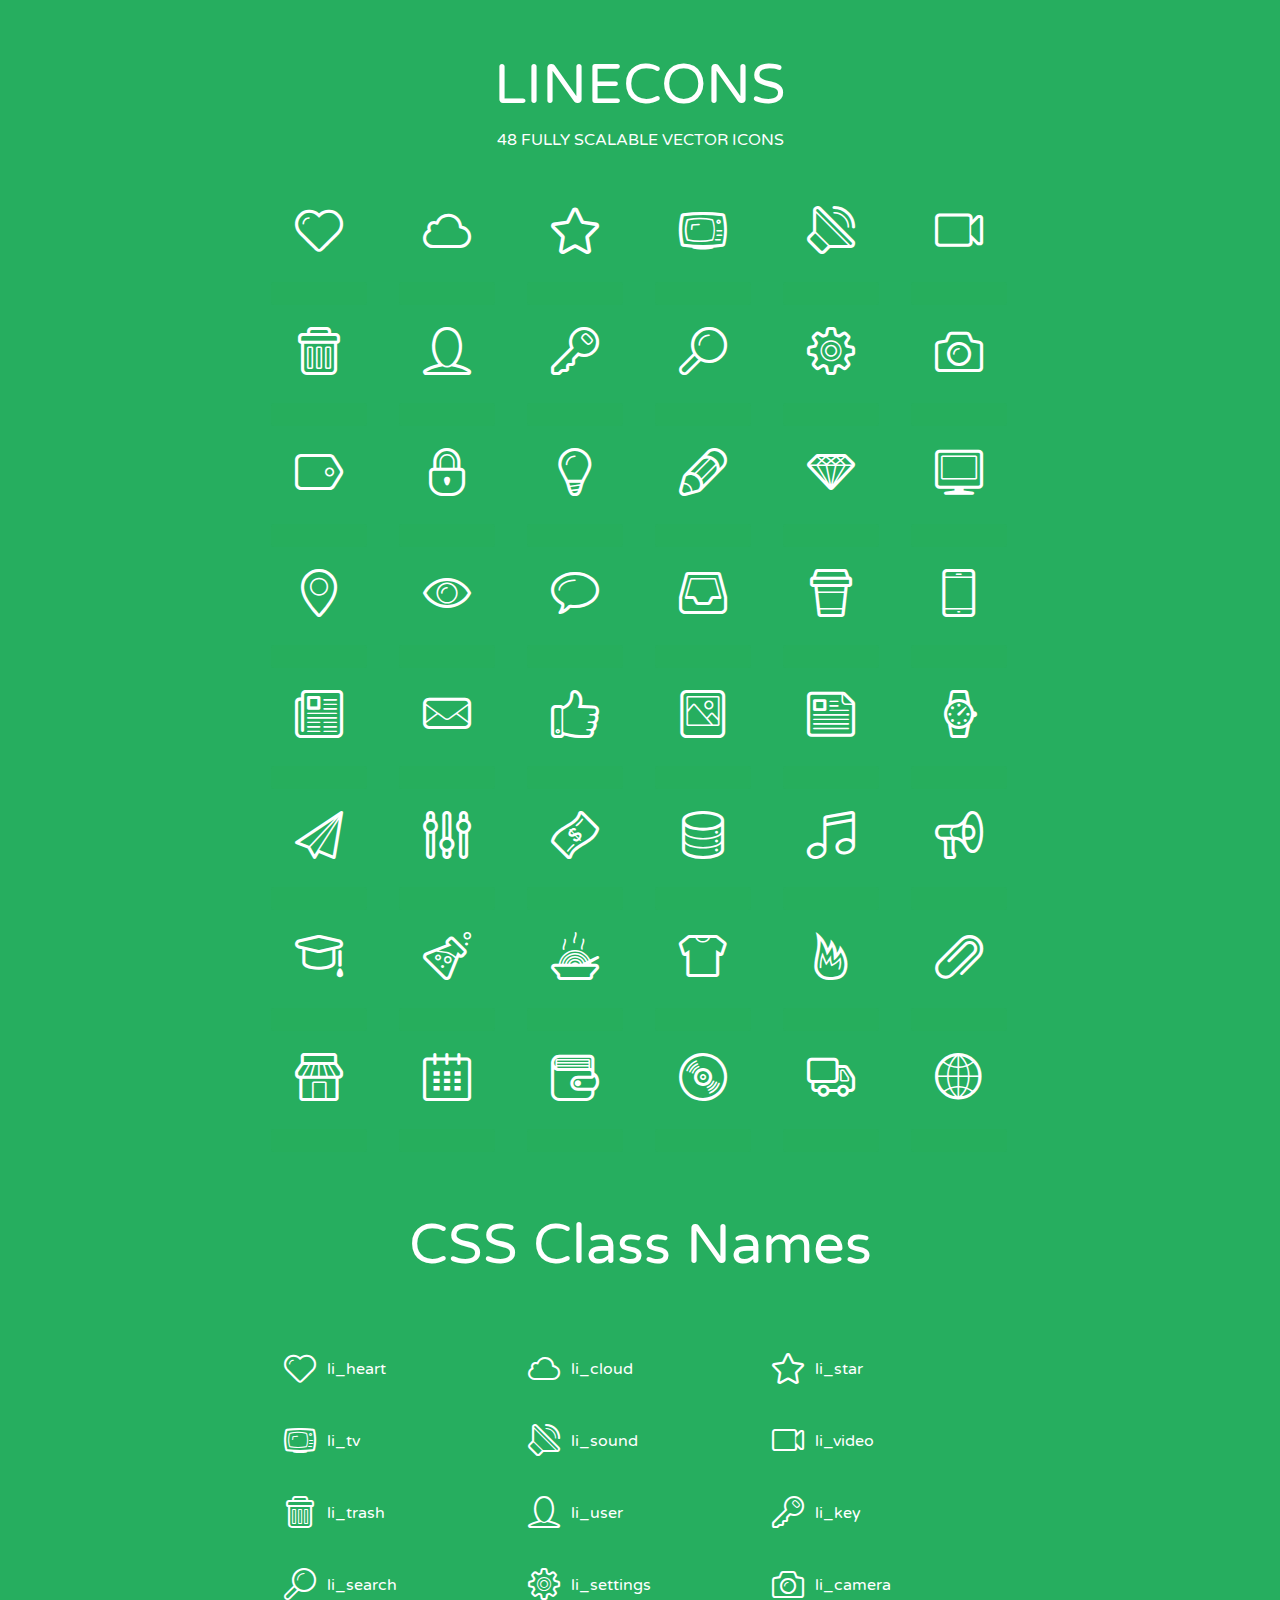
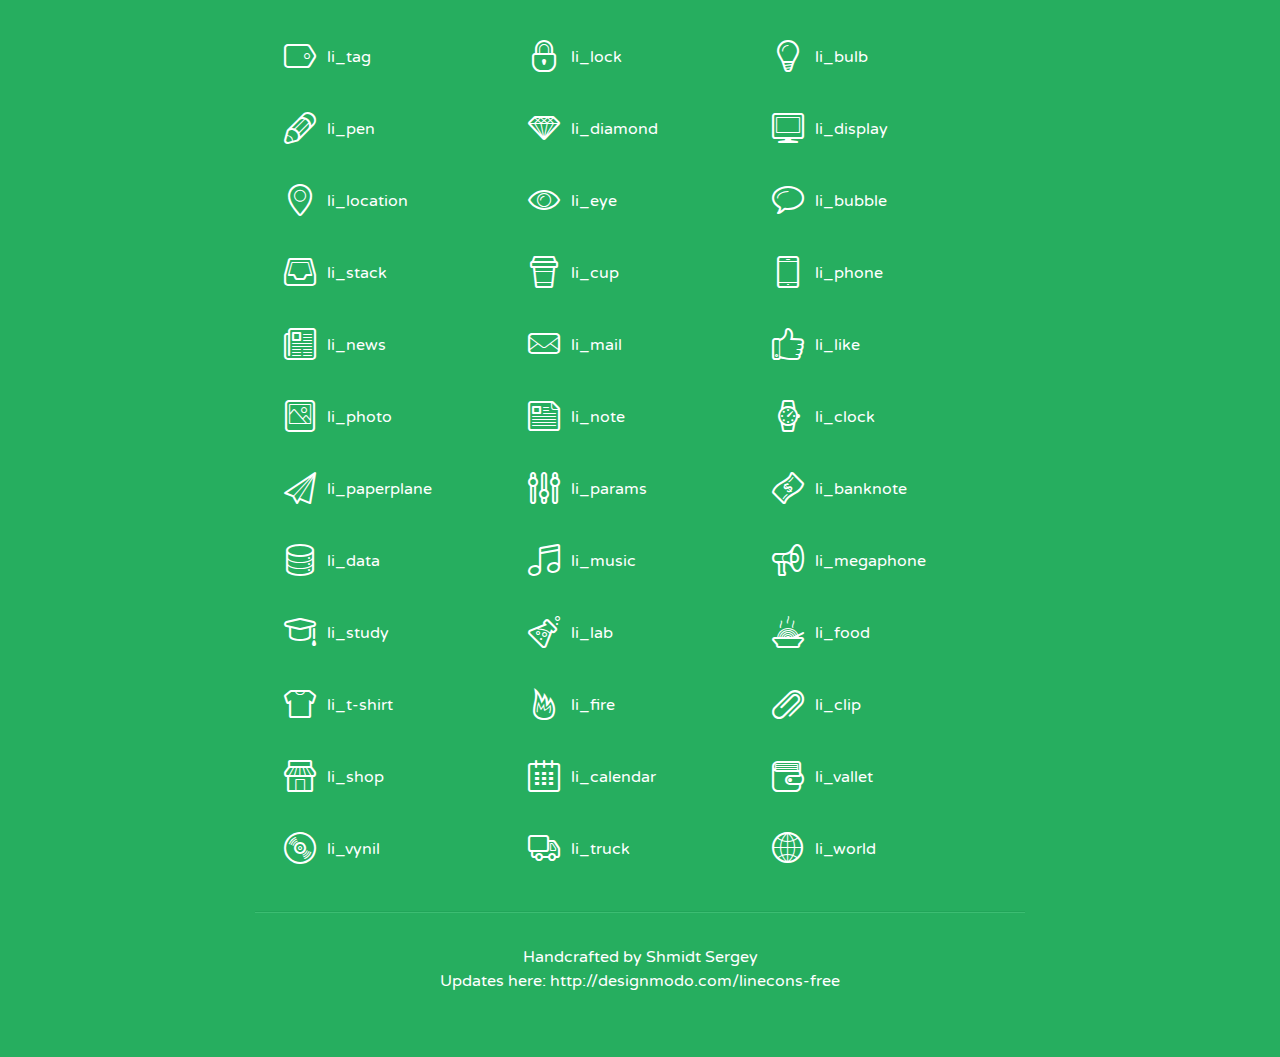
<file: MainActivity/lineicons/index.html>
<!doctype html>
<html>
<head>
<title>LINECONS - 48 Fully Scalable Vector Icons</title>
<link rel="stylesheet" href="style.css" />
<link href='http://fonts.googleapis.com/css?family=Varela+Round' rel='stylesheet' type='text/css'>
<!--[if lte IE 7]><script src="lte-ie7.js"></script><![endif]-->

<!-- 

Thanks http://icomoon.io/app/ for amazing service!

-->


<style>
	section, header, footer {display: block;}
	body {
		font-family: 'Varela Round', sans-serif;
		color: #333333;
		line-height: 1.5;
		font-size: 16px;
		background:#26ae5f;
		color:white;
		-moz-text-shadow: 0 1px 1px rgba(0, 0, 0, 0.21);
		-webkit-text-shadow: 0 1px 1px rgba(0, 0, 0, 0.21);
	}
	* {
		-moz-box-sizing: border-box;
		-webkit-box-sizing: border-box;
		box-sizing: border-box;
		margin: 0;
		padding: 0;
	}
	.glyph {
		float: left;
		text-align: center;
		padding: .5em;
		margin: 0 .5em;
		width: 7em;
		border-radius: .375em;
		top:0;
		position:relative;
		-webkit-transition:0.2s ease-in;
		-o-transition:0.2s ease-in;
		-moz-transition:0.2s ease-in;
		-ie-transition:0.2s ease-in;
		transition:0.2s ease-in;
	}
	.glyph input {
		width: 100%;
		text-align: center;
		font-family: consolas, monospace;
		border-radius:3px;
		border:none;
		padding:4px;
		background:#26AE5C;
		color:#26AE5C;
		-webkit-transition:0.2s ease-in;
		-o-transition:0.2s ease-in;
		-moz-transition:0.2s ease-in;
		-ie-transition:0.2s ease-in;
		transition:0.2s ease-in;
	}
	.glyph:hover input {
		background:#26ae5f;
		padding:4px;
		color:#ffffff;
	}
	.glyph:hover {
		-webkit-transition: all 0.5s ease-out;
		background:#222821;
		color:#fff;
		text-shadow: none;
		-moz-text-shadow: none;
		-webkit-text-shadow: none;
		top:-5px;
		position:relative;
	}
	.glyph input, .mtm {
		margin-top: .75em;
	}
	.w-main {
		width: 770px;
		text-align:center;
	}
	.centered {
		margin-left: auto;
		margin-right: auto;
	}
	.fs1 {
		font-size: 3em;
	}
	header {
		margin: 2em 0;
		padding-bottom: .5em;
	}
	header h1 {
		font-size: 3.5em;
		font-weight: normal;
	}
	.clearfix:before, .clearfix:after { content: ""; display: table; }
	.clearfix:after, .clear { clear: both; }
	footer {
		margin: 2em 0;
		padding: 2em 0;
		border-top: 1px solid rgb(60, 189, 114);
		box-shadow: 0 -1px rgb(33, 165, 89);
	}
	a, a:visited {
		color: #ffffff; text-decoration:none;
	}
	a:hover, a:focus {color: #222821; text-decoration:none;}
	.box1 {
		display: inline-block;
		width: 14em;
		padding: .25em .5em;
		margin: .5em 1em .5em 0;
		text-align:left;
		
	}
	.box1 span { 
		font-size:2em;
		position: relative;
		top: 0.25em;
		margin-right: 0.1em;
	}
</style>
</head>
<body>
	<div class="w-main centered">
	<section class="mtm clearfix" id="glyphs">
	<header>
		<h1>LINECONS</h1>
		<p>48 FULLY SCALABLE VECTOR ICONS</p>
	</header>
	<div class="glyph">
		<div class="fs1" aria-hidden="true" data-icon="&#xe000;"></div>
		<input type="text" readonly="readonly" value="&amp;#xe000;" />
	</div>
	<div class="glyph">
		<div class="fs1" aria-hidden="true" data-icon="&#xe001;"></div>
		<input type="text" readonly="readonly" value="&amp;#xe001;" />
	</div>
	<div class="glyph">
		<div class="fs1" aria-hidden="true" data-icon="&#xe002;"></div>
		<input type="text" readonly="readonly" value="&amp;#xe002;" />
	</div>
	<div class="glyph">
		<div class="fs1" aria-hidden="true" data-icon="&#xe003;"></div>
		<input type="text" readonly="readonly" value="&amp;#xe003;" />
	</div>
	<div class="glyph">
		<div class="fs1" aria-hidden="true" data-icon="&#xe004;"></div>
		<input type="text" readonly="readonly" value="&amp;#xe004;" />
	</div>
	<div class="glyph">
		<div class="fs1" aria-hidden="true" data-icon="&#xe005;"></div>
		<input type="text" readonly="readonly" value="&amp;#xe005;" />
	</div>
	<div class="glyph">
		<div class="fs1" aria-hidden="true" data-icon="&#xe006;"></div>
		<input type="text" readonly="readonly" value="&amp;#xe006;" />
	</div>
	<div class="glyph">
		<div class="fs1" aria-hidden="true" data-icon="&#xe007;"></div>
		<input type="text" readonly="readonly" value="&amp;#xe007;" />
	</div>
	<div class="glyph">
		<div class="fs1" aria-hidden="true" data-icon="&#xe008;"></div>
		<input type="text" readonly="readonly" value="&amp;#xe008;" />
	</div>
	<div class="glyph">
		<div class="fs1" aria-hidden="true" data-icon="&#xe009;"></div>
		<input type="text" readonly="readonly" value="&amp;#xe009;" />
	</div>
	<div class="glyph">
		<div class="fs1" aria-hidden="true" data-icon="&#xe00a;"></div>
		<input type="text" readonly="readonly" value="&amp;#xe00a;" />
	</div>
	<div class="glyph">
		<div class="fs1" aria-hidden="true" data-icon="&#xe00b;"></div>
		<input type="text" readonly="readonly" value="&amp;#xe00b;" />
	</div>
	<div class="glyph">
		<div class="fs1" aria-hidden="true" data-icon="&#xe00c;"></div>
		<input type="text" readonly="readonly" value="&amp;#xe00c;" />
	</div>
	<div class="glyph">
		<div class="fs1" aria-hidden="true" data-icon="&#xe00d;"></div>
		<input type="text" readonly="readonly" value="&amp;#xe00d;" />
	</div>
	<div class="glyph">
		<div class="fs1" aria-hidden="true" data-icon="&#xe00e;"></div>
		<input type="text" readonly="readonly" value="&amp;#xe00e;" />
	</div>
	<div class="glyph">
		<div class="fs1" aria-hidden="true" data-icon="&#xe00f;"></div>
		<input type="text" readonly="readonly" value="&amp;#xe00f;" />
	</div>
	<div class="glyph">
		<div class="fs1" aria-hidden="true" data-icon="&#xe010;"></div>
		<input type="text" readonly="readonly" value="&amp;#xe010;" />
	</div>
	<div class="glyph">
		<div class="fs1" aria-hidden="true" data-icon="&#xe011;"></div>
		<input type="text" readonly="readonly" value="&amp;#xe011;" />
	</div>
	<div class="glyph">
		<div class="fs1" aria-hidden="true" data-icon="&#xe012;"></div>
		<input type="text" readonly="readonly" value="&amp;#xe012;" />
	</div>
	<div class="glyph">
		<div class="fs1" aria-hidden="true" data-icon="&#xe013;"></div>
		<input type="text" readonly="readonly" value="&amp;#xe013;" />
	</div>
	<div class="glyph">
		<div class="fs1" aria-hidden="true" data-icon="&#xe014;"></div>
		<input type="text" readonly="readonly" value="&amp;#xe014;" />
	</div>
	<div class="glyph">
		<div class="fs1" aria-hidden="true" data-icon="&#xe015;"></div>
		<input type="text" readonly="readonly" value="&amp;#xe015;" />
	</div>
	<div class="glyph">
		<div class="fs1" aria-hidden="true" data-icon="&#xe016;"></div>
		<input type="text" readonly="readonly" value="&amp;#xe016;" />
	</div>
	<div class="glyph">
		<div class="fs1" aria-hidden="true" data-icon="&#xe017;"></div>
		<input type="text" readonly="readonly" value="&amp;#xe017;" />
	</div>
	<div class="glyph">
		<div class="fs1" aria-hidden="true" data-icon="&#xe018;"></div>
		<input type="text" readonly="readonly" value="&amp;#xe018;" />
	</div>
	<div class="glyph">
		<div class="fs1" aria-hidden="true" data-icon="&#xe019;"></div>
		<input type="text" readonly="readonly" value="&amp;#xe019;" />
	</div>
	<div class="glyph">
		<div class="fs1" aria-hidden="true" data-icon="&#xe01a;"></div>
		<input type="text" readonly="readonly" value="&amp;#xe01a;" />
	</div>
	<div class="glyph">
		<div class="fs1" aria-hidden="true" data-icon="&#xe01b;"></div>
		<input type="text" readonly="readonly" value="&amp;#xe01b;" />
	</div>
	<div class="glyph">
		<div class="fs1" aria-hidden="true" data-icon="&#xe01c;"></div>
		<input type="text" readonly="readonly" value="&amp;#xe01c;" />
	</div>
	<div class="glyph">
		<div class="fs1" aria-hidden="true" data-icon="&#xe01d;"></div>
		<input type="text" readonly="readonly" value="&amp;#xe01d;" />
	</div>
	<div class="glyph">
		<div class="fs1" aria-hidden="true" data-icon="&#xe01e;"></div>
		<input type="text" readonly="readonly" value="&amp;#xe01e;" />
	</div>
	<div class="glyph">
		<div class="fs1" aria-hidden="true" data-icon="&#xe01f;"></div>
		<input type="text" readonly="readonly" value="&amp;#xe01f;" />
	</div>
	<div class="glyph">
		<div class="fs1" aria-hidden="true" data-icon="&#xe020;"></div>
		<input type="text" readonly="readonly" value="&amp;#xe020;" />
	</div>
	<div class="glyph">
		<div class="fs1" aria-hidden="true" data-icon="&#xe021;"></div>
		<input type="text" readonly="readonly" value="&amp;#xe021;" />
	</div>
	<div class="glyph">
		<div class="fs1" aria-hidden="true" data-icon="&#xe022;"></div>
		<input type="text" readonly="readonly" value="&amp;#xe022;" />
	</div>
	<div class="glyph">
		<div class="fs1" aria-hidden="true" data-icon="&#xe023;"></div>
		<input type="text" readonly="readonly" value="&amp;#xe023;" />
	</div>
	<div class="glyph">
		<div class="fs1" aria-hidden="true" data-icon="&#xe024;"></div>
		<input type="text" readonly="readonly" value="&amp;#xe024;" />
	</div>
	<div class="glyph">
		<div class="fs1" aria-hidden="true" data-icon="&#xe025;"></div>
		<input type="text" readonly="readonly" value="&amp;#xe025;" />
	</div>
	<div class="glyph">
		<div class="fs1" aria-hidden="true" data-icon="&#xe026;"></div>
		<input type="text" readonly="readonly" value="&amp;#xe026;" />
	</div>
	<div class="glyph">
		<div class="fs1" aria-hidden="true" data-icon="&#xe027;"></div>
		<input type="text" readonly="readonly" value="&amp;#xe027;" />
	</div>
	<div class="glyph">
		<div class="fs1" aria-hidden="true" data-icon="&#xe028;"></div>
		<input type="text" readonly="readonly" value="&amp;#xe028;" />
	</div>
	<div class="glyph">
		<div class="fs1" aria-hidden="true" data-icon="&#xe029;"></div>
		<input type="text" readonly="readonly" value="&amp;#xe029;" />
	</div>
	<div class="glyph">
		<div class="fs1" aria-hidden="true" data-icon="&#xe02a;"></div>
		<input type="text" readonly="readonly" value="&amp;#xe02a;" />
	</div>
	<div class="glyph">
		<div class="fs1" aria-hidden="true" data-icon="&#xe02b;"></div>
		<input type="text" readonly="readonly" value="&amp;#xe02b;" />
	</div>
	<div class="glyph">
		<div class="fs1" aria-hidden="true" data-icon="&#xe02c;"></div>
		<input type="text" readonly="readonly" value="&amp;#xe02c;" />
	</div>
	<div class="glyph">
		<div class="fs1" aria-hidden="true" data-icon="&#xe02d;"></div>
		<input type="text" readonly="readonly" value="&amp;#xe02d;" />
	</div>
	<div class="glyph">
		<div class="fs1" aria-hidden="true" data-icon="&#xe02e;"></div>
		<input type="text" readonly="readonly" value="&amp;#xe02e;" />
	</div>
	<div class="glyph">
		<div class="fs1" aria-hidden="true" data-icon="&#xe02f;"></div>
		<input type="text" readonly="readonly" value="&amp;#xe02f;" />
	</div>
	</section>
	<div class="clear"></div>
	<section class="mtm clearfix" id="glyphs">
	<header>
		<h1>CSS Class Names</h1>
	</header>
	<span class="box1">
		<span aria-hidden="true" class="li_heart"></span>
		&nbsp;li_heart
	</span>
	<span class="box1">
		<span aria-hidden="true" class="li_cloud"></span>
		&nbsp;li_cloud
	</span>
	<span class="box1">
		<span aria-hidden="true" class="li_star"></span>
		&nbsp;li_star
	</span>
	<span class="box1">
		<span aria-hidden="true" class="li_tv"></span>
		&nbsp;li_tv
	</span>
	<span class="box1">
		<span aria-hidden="true" class="li_sound"></span>
		&nbsp;li_sound
	</span>
	<span class="box1">
		<span aria-hidden="true" class="li_video"></span>
		&nbsp;li_video
	</span>
	<span class="box1">
		<span aria-hidden="true" class="li_trash"></span>
		&nbsp;li_trash
	</span>
	<span class="box1">
		<span aria-hidden="true" class="li_user"></span>
		&nbsp;li_user
	</span>
	<span class="box1">
		<span aria-hidden="true" class="li_key"></span>
		&nbsp;li_key
	</span>
	<span class="box1">
		<span aria-hidden="true" class="li_search"></span>
		&nbsp;li_search
	</span>
	<span class="box1">
		<span aria-hidden="true" class="li_settings"></span>
		&nbsp;li_settings
	</span>
	<span class="box1">
		<span aria-hidden="true" class="li_camera"></span>
		&nbsp;li_camera
	</span>
	<span class="box1">
		<span aria-hidden="true" class="li_tag"></span>
		&nbsp;li_tag
	</span>
	<span class="box1">
		<span aria-hidden="true" class="li_lock"></span>
		&nbsp;li_lock
	</span>
	<span class="box1">
		<span aria-hidden="true" class="li_bulb"></span>
		&nbsp;li_bulb
	</span>
	<span class="box1">
		<span aria-hidden="true" class="li_pen"></span>
		&nbsp;li_pen
	</span>
	<span class="box1">
		<span aria-hidden="true" class="li_diamond"></span>
		&nbsp;li_diamond
	</span>
	<span class="box1">
		<span aria-hidden="true" class="li_display"></span>
		&nbsp;li_display
	</span>
	<span class="box1">
		<span aria-hidden="true" class="li_location"></span>
		&nbsp;li_location
	</span>
	<span class="box1">
		<span aria-hidden="true" class="li_eye"></span>
		&nbsp;li_eye
	</span>
	<span class="box1">
		<span aria-hidden="true" class="li_bubble"></span>
		&nbsp;li_bubble
	</span>
	<span class="box1">
		<span aria-hidden="true" class="li_stack"></span>
		&nbsp;li_stack
	</span>
	<span class="box1">
		<span aria-hidden="true" class="li_cup"></span>
		&nbsp;li_cup
	</span>
	<span class="box1">
		<span aria-hidden="true" class="li_phone"></span>
		&nbsp;li_phone
	</span>
	<span class="box1">
		<span aria-hidden="true" class="li_news"></span>
		&nbsp;li_news
	</span>
	<span class="box1">
		<span aria-hidden="true" class="li_mail"></span>
		&nbsp;li_mail
	</span>
	<span class="box1">
		<span aria-hidden="true" class="li_like"></span>
		&nbsp;li_like
	</span>
	<span class="box1">
		<span aria-hidden="true" class="li_photo"></span>
		&nbsp;li_photo
	</span>
	<span class="box1">
		<span aria-hidden="true" class="li_note"></span>
		&nbsp;li_note
	</span>
	<span class="box1">
		<span aria-hidden="true" class="li_clock"></span>
		&nbsp;li_clock
	</span>
	<span class="box1">
		<span aria-hidden="true" class="li_paperplane"></span>
		&nbsp;li_paperplane
	</span>
	<span class="box1">
		<span aria-hidden="true" class="li_params"></span>
		&nbsp;li_params
	</span>
	<span class="box1">
		<span aria-hidden="true" class="li_banknote"></span>
		&nbsp;li_banknote
	</span>
	<span class="box1">
		<span aria-hidden="true" class="li_data"></span>
		&nbsp;li_data
	</span>
	<span class="box1">
		<span aria-hidden="true" class="li_music"></span>
		&nbsp;li_music
	</span>
	<span class="box1">
		<span aria-hidden="true" class="li_megaphone"></span>
		&nbsp;li_megaphone
	</span>
	<span class="box1">
		<span aria-hidden="true" class="li_study"></span>
		&nbsp;li_study
	</span>
	<span class="box1">
		<span aria-hidden="true" class="li_lab"></span>
		&nbsp;li_lab
	</span>
	<span class="box1">
		<span aria-hidden="true" class="li_food"></span>
		&nbsp;li_food
	</span>
	<span class="box1">
		<span aria-hidden="true" class="li_t-shirt"></span>
		&nbsp;li_t-shirt
	</span>
	<span class="box1">
		<span aria-hidden="true" class="li_fire"></span>
		&nbsp;li_fire
	</span>
	<span class="box1">
		<span aria-hidden="true" class="li_clip"></span>
		&nbsp;li_clip
	</span>
	<span class="box1">
		<span aria-hidden="true" class="li_shop"></span>
		&nbsp;li_shop
	</span>
	<span class="box1">
		<span aria-hidden="true" class="li_calendar"></span>
		&nbsp;li_calendar
	</span>
	<span class="box1">
		<span aria-hidden="true" class="li_vallet"></span>
		&nbsp;li_vallet
	</span>
	<span class="box1">
		<span aria-hidden="true" class="li_vynil"></span>
		&nbsp;li_vynil
	</span>
	<span class="box1">
		<span aria-hidden="true" class="li_truck"></span>
		&nbsp;li_truck
	</span>
	<span class="box1">
		<span aria-hidden="true" class="li_world"></span>
		&nbsp;li_world
	</span>
	</section>
	<footer>
		<p>Handcrafted by <a href="http://shmidt.in">Shmidt Sergey</a></p>
		<p>Updates here: <a href="http://designmodo.com/linecons-free">http://designmodo.com/linecons-free</a></p>
	</footer>
	</div>
	<script>
	document.getElementById("glyphs").addEventListener("click", function(e) {
		var target = e.target;
		if (target.tagName === "INPUT") {
			target.select();
		}
	});
	</script>
</body>
</html>
</file>
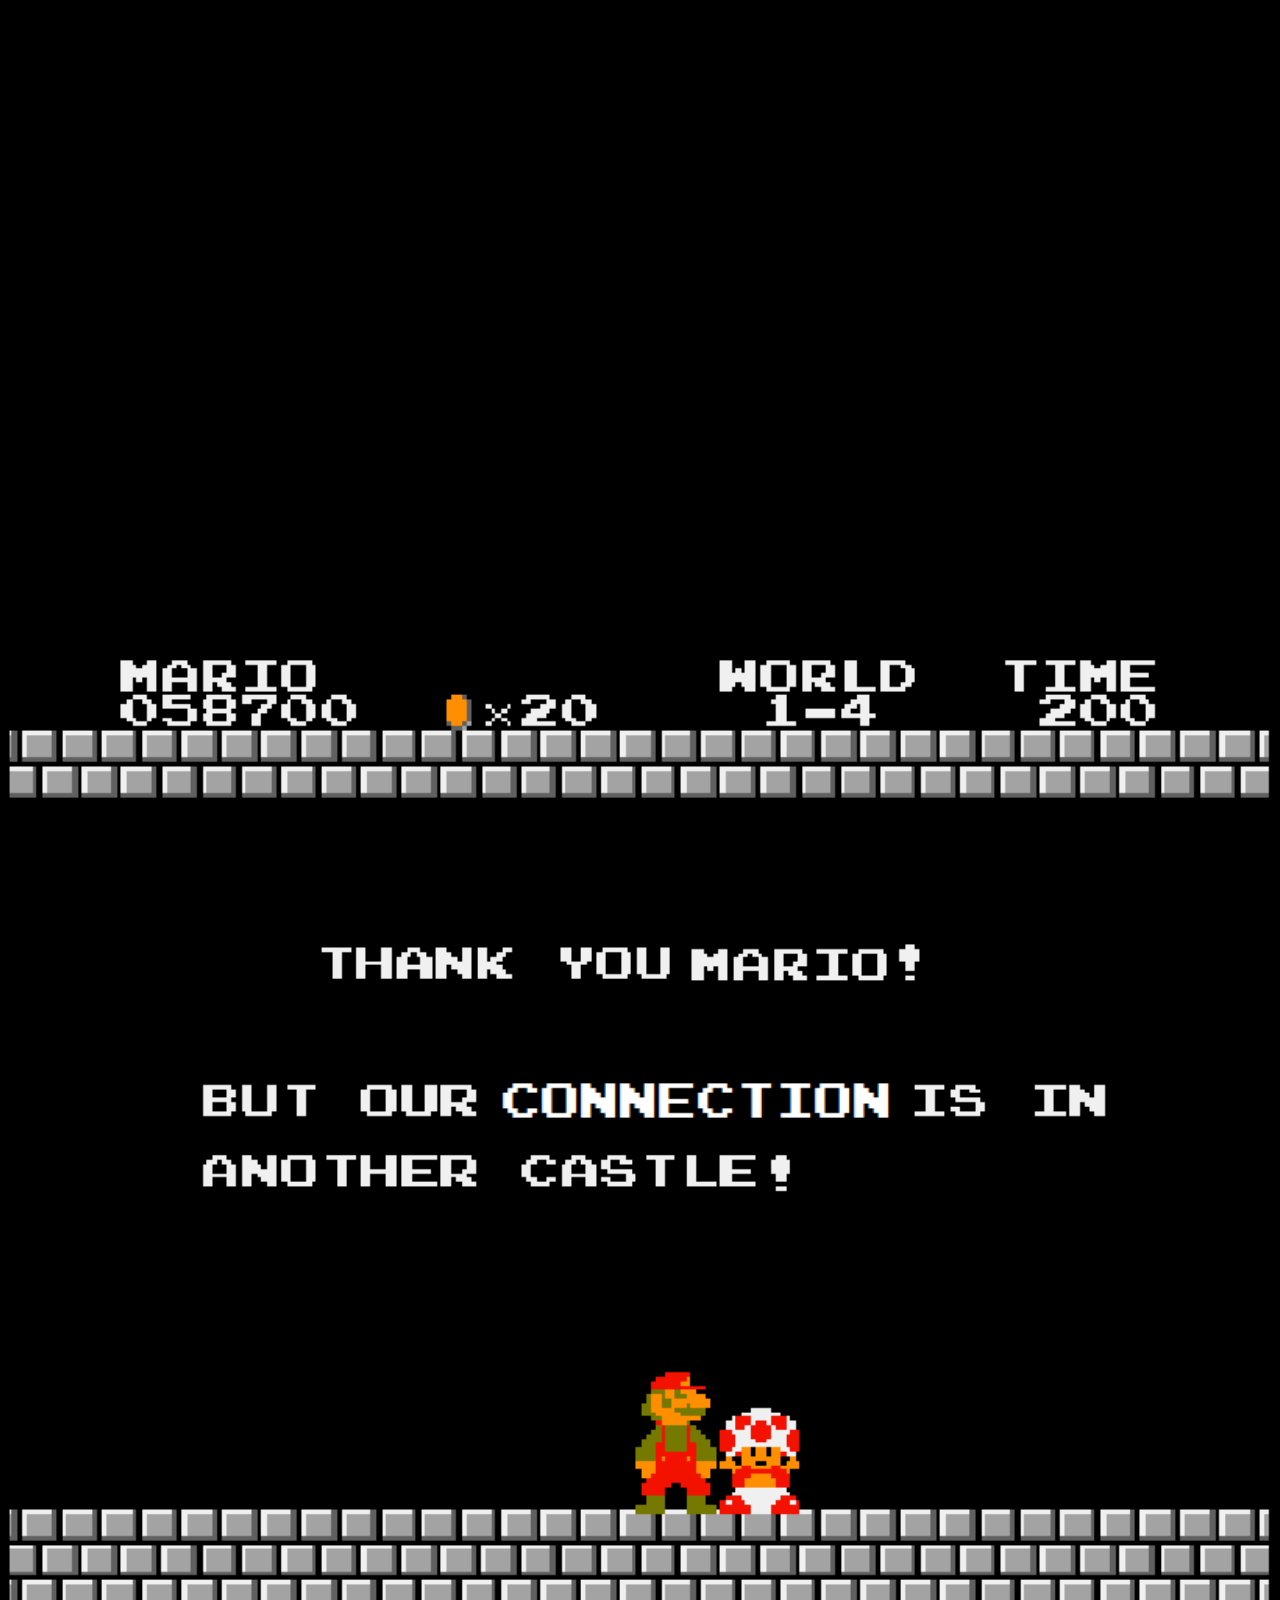
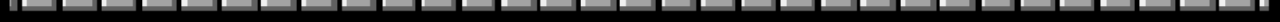
<file: MainActivity/erro.html>
﻿<html>
    <head>
<!-- Bootstrap Core CSS -->
<!-- Erro CSS -->
		<link href="css/erro.css" rel="stylesheet">
	<title>Conexão não identificada</title>
        </head>
        <body bgcolor="#000000">
        <img src="img/fail.png" id="centro" />
</body>
</html>
</file>
<file: MainActivity/lineicons/style.css>
@font-face {
	font-family: 'linecons';
	src:url('fonts/linecons.eot');
}
@font-face {
	font-family: 'linecons';
	src: url([data-uri]) format('svg'),
		 url([data-uri]) format('truetype');
	font-weight: normal;
	font-style: normal;
}

/* Use the following CSS code if you want to use data attributes for inserting your icons */
[data-icon]:before {
	font-family: 'linecons';
	content: attr(data-icon);
	speak: none;
	font-weight: normal;
	line-height: 1;
	-webkit-font-smoothing: antialiased;
}

/* Use the following CSS code if you want to have a class per icon */
[class^="li_"]:before, [class*=" li_"]:before {
	font-family: 'linecons';
	font-style: normal;
	speak: none;
	font-weight: normal;
	line-height: 1;
	-webkit-font-smoothing: antialiased;
}
.li_heart:before {
	content: "\e000";
}
.li_cloud:before {
	content: "\e001";
}
.li_star:before {
	content: "\e002";
}
.li_tv:before {
	content: "\e003";
}
.li_sound:before {
	content: "\e004";
}
.li_video:before {
	content: "\e005";
}
.li_trash:before {
	content: "\e006";
}
.li_user:before {
	content: "\e007";
}
.li_key:before {
	content: "\e008";
}
.li_search:before {
	content: "\e009";
}
.li_settings:before {
	content: "\e00a";
}
.li_camera:before {
	content: "\e00b";
}
.li_tag:before {
	content: "\e00c";
}
.li_lock:before {
	content: "\e00d";
}
.li_bulb:before {
	content: "\e00e";
}
.li_pen:before {
	content: "\e00f";
}
.li_diamond:before {
	content: "\e010";
}
.li_display:before {
	content: "\e011";
}
.li_location:before {
	content: "\e012";
}
.li_eye:before {
	content: "\e013";
}
.li_bubble:before {
	content: "\e014";
}
.li_stack:before {
	content: "\e015";
}
.li_cup:before {
	content: "\e016";
}
.li_phone:before {
	content: "\e017";
}
.li_news:before {
	content: "\e018";
}
.li_mail:before {
	content: "\e019";
}
.li_like:before {
	content: "\e01a";
}
.li_photo:before {
	content: "\e01b";
}
.li_note:before {
	content: "\e01c";
}
.li_clock:before {
	content: "\e01d";
}
.li_paperplane:before {
	content: "\e01e";
}
.li_params:before {
	content: "\e01f";
}
.li_banknote:before {
	content: "\e020";
}
.li_data:before {
	content: "\e021";
}
.li_music:before {
	content: "\e022";
}
.li_megaphone:before {
	content: "\e023";
}
.li_study:before {
	content: "\e024";
}
.li_lab:before {
	content: "\e025";
}
.li_food:before {
	content: "\e026";
}
.li_t-shirt:before {
	content: "\e027";
}
.li_fire:before {
	content: "\e028";
}
.li_clip:before {
	content: "\e029";
}
.li_shop:before {
	content: "\e02a";
}
.li_calendar:before {
	content: "\e02b";
}
.li_vallet:before {
	content: "\e02c";
}
.li_vynil:before {
	content: "\e02d";
}
.li_truck:before {
	content: "\e02e";
}
.li_world:before {
	content: "\e02f";
}
</file>
<file: MainActivity/css/erro.css>
#centro {
width:100%;
margin-top: 50%;
position: relative;
}
</file>
